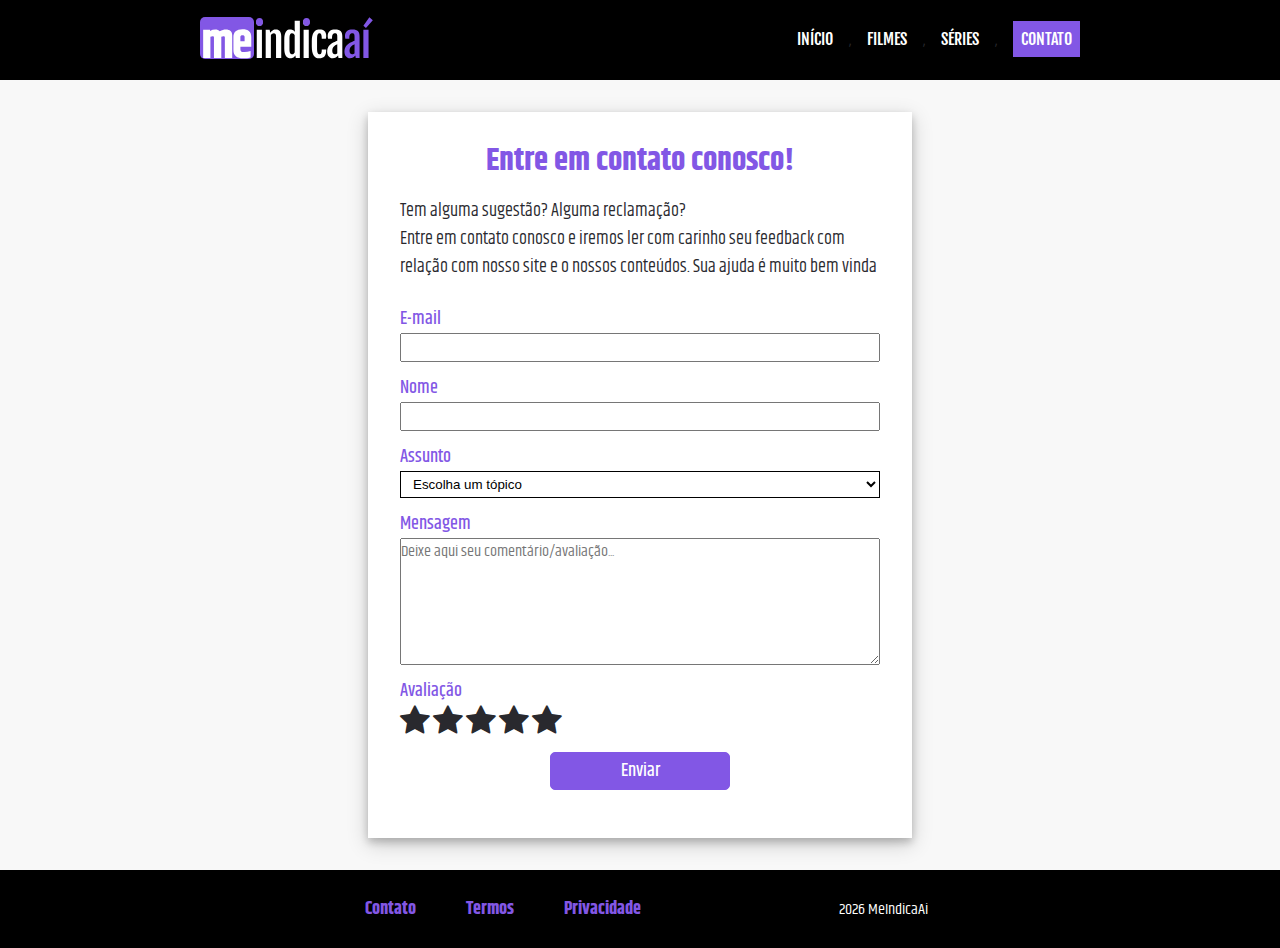
<file: contato.html>
<html lang="pt">

<head>
  <link rel="stylesheet" href="./styles/global.css">
  <link rel="stylesheet" href="https://cdnjs.cloudflare.com/ajax/libs/font-awesome/4.7.0/css/font-awesome.min.css">
  <link rel="stylesheet" href="/styles/contact/main.css">
</head>

<body>
  <main class="contact-main">
    <section class="contact-section">
      <h1>Entre em contato conosco!</h1>

      <div id="contact-subtitle">
        <p>Tem alguma sugestão? Alguma reclamação? <br /> Entre em contato conosco e iremos ler com carinho seu feedback com relação com nosso site e o nossos conteúdos. Sua ajuda é muito bem vinda</p>
      </div>
      <form class="contact-form" action="javascript:formSubmit()">
        <div class="form-group">
          <label for="email" class="control-label">E-mail</label>
          <input type="email" id="email" name="email">
          <p class="form-error email-error" hidden></p>
        </div>
        <div class="form-group">
          <label for="name" class="control-label">Nome</label>
          <input type="text" id="name" name="name">
          <p class="form-error name-error" hidden></p>
        </div>
        <div class="form-group">
          <label for="topic" class="control-label">Assunto</label>
          <select id="topic" name="topic">
          </select>
          <p class="form-error topic-error" hidden></p>
        </div>
        <div class="form-group">
          <label for="comment" class="control-label">Mensagem</label>
          <textarea type="text" id="comment" name="comment" rows="5" cols="30" placeholder="Deixe aqui seu comentário/avaliação..."></textarea>
          <p class="form-error comment-error" hidden></p>
        </div>
        <div class="form-group form-rating">
          <label for="rating" class="control-label">Avaliação</label>
          <div class="rating-stars">
            <i class="fa fa-star fa-2x"></i>
            <i class="fa fa-star fa-2x"></i>
            <i class="fa fa-star fa-2x"></i>
            <i class="fa fa-star fa-2x"></i>
            <i class="fa fa-star fa-2x"></i>
          </div>
          <p class="form-error rating-error" hidden></p>
        </div>
        <div class="form-submit">
          <button type="submit">Enviar</button>
        </div>
      </form>
    </section>
  </main>
</body>

<script src="/scripts/head.js"></script>
<script src="/scripts/nav.js"></script>
<script src="/scripts/footer.js"></script>
<script src="/scripts/contact.js"></script>

</html>
</file>
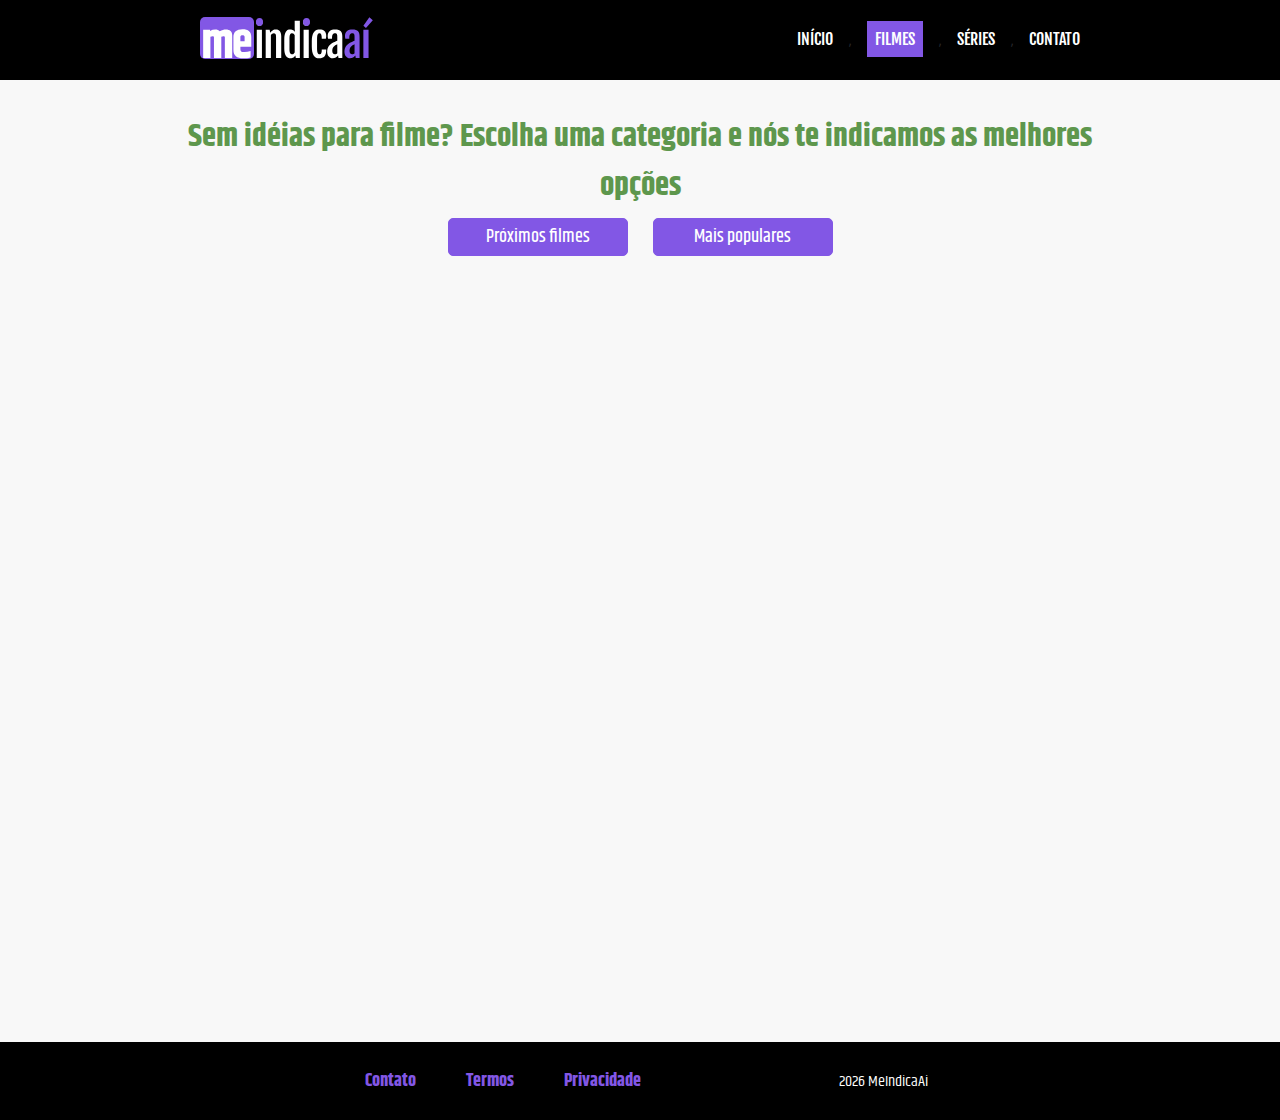
<file: filmes.html>
<html lang="pt">
  <head>
    <link rel="stylesheet" href="./styles/global.css">
    <link rel="stylesheet" href="./styles/movies-tvshows/main.css">
    <link rel="stylesheet" media="screen and (min-width: 320px) and (max-width: 729px)" href="./styles/movies-tvshows/smallscreen.css">
  </head>

  <body>
    <main>
      <section class="buttons-section">
        <h1>Sem idéias para filme? Escolha uma categoria e nós te indicamos as melhores opções</h1>
        <div>
          <button type="button" id="btn1" onclick="upcomingClick()">Próximos filmes</button>
          <button type="button" id="btn2" onclick="popularClick()">Mais populares</button>
        </div>
      </section>

      <section class="content-section"></section>
    </main>
  </body>

  <script src="/scripts/head.js"></script>
  <script src="/scripts/nav.js"></script>
  <script src="/scripts/footer.js"></script>
  <script src="/scripts/movies.js"></script>

</html>
</file>
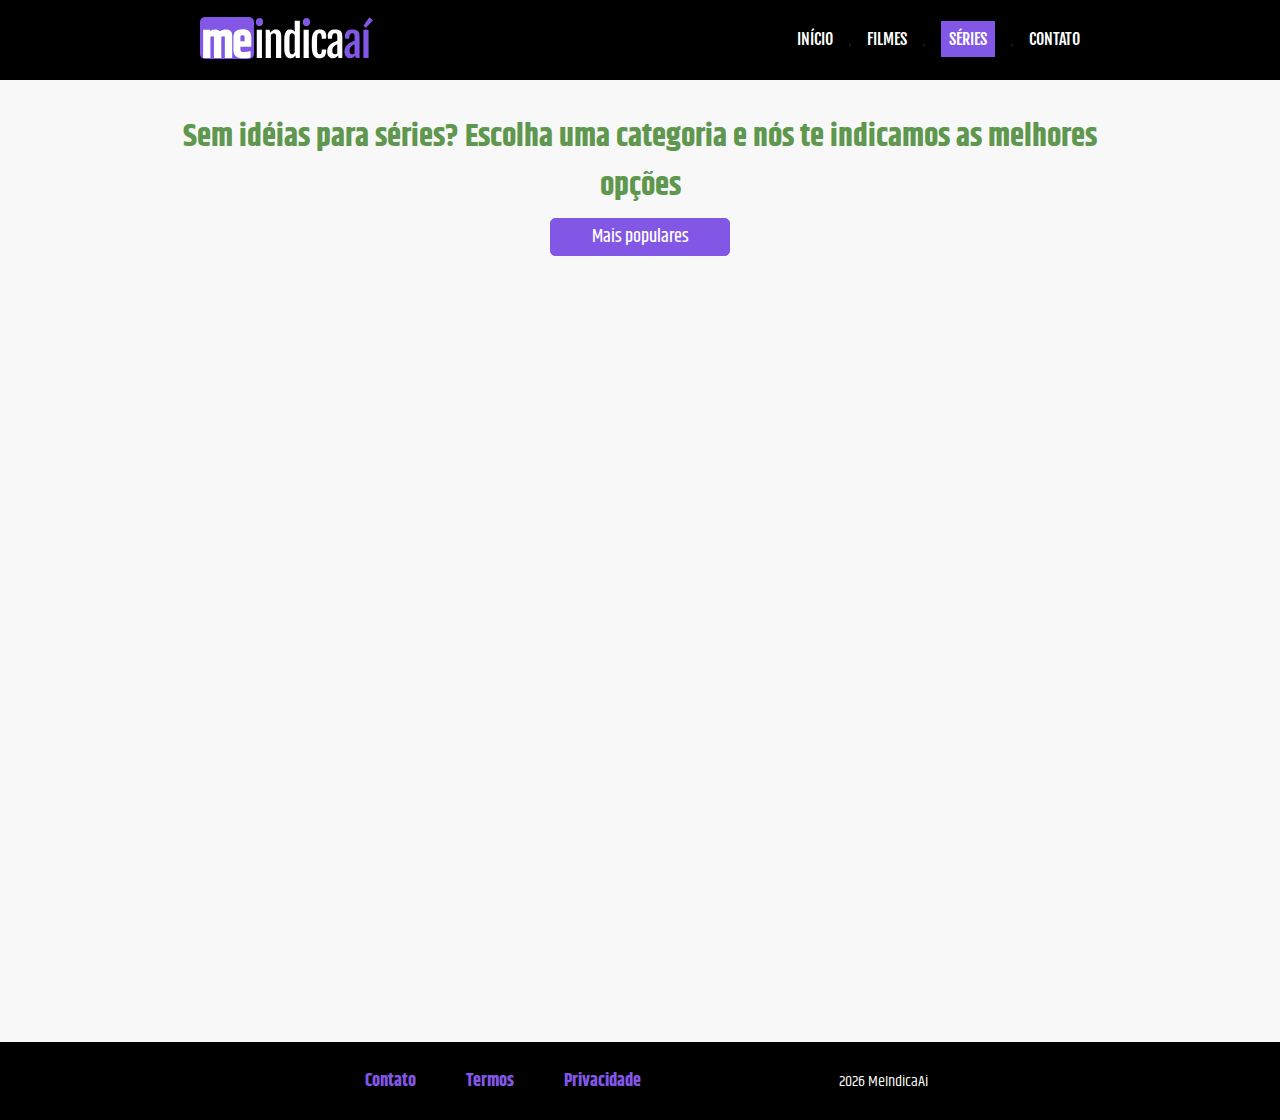
<file: series.html>
<html lang="pt">
  <head>
    <link rel="stylesheet" href="./styles/global.css">
    <link rel="stylesheet" href="./styles/movies-tvshows/main.css">
    <link rel="stylesheet" media="screen and (min-width: 320px) and (max-width: 729px)" href="./styles/movies-tvshows/smallscreen.css">
  </head>

  <body>
    <main>
      <section class="buttons-section">
        <h1>Sem idéias para séries? Escolha uma categoria e nós te indicamos as melhores opções</h1>
        <div>
          <button type="button" id="btn1" onclick="popularClick()">Mais populares</button>
        </div>
      </section>

      <section class="content-section"></section>
    </main>
  </body>

  <script src="/scripts/head.js"></script>
  <script src="/scripts/nav.js"></script>
  <script src="/scripts/footer.js"></script>
  <script src="/scripts/series.js"></script>

</html>
</file>
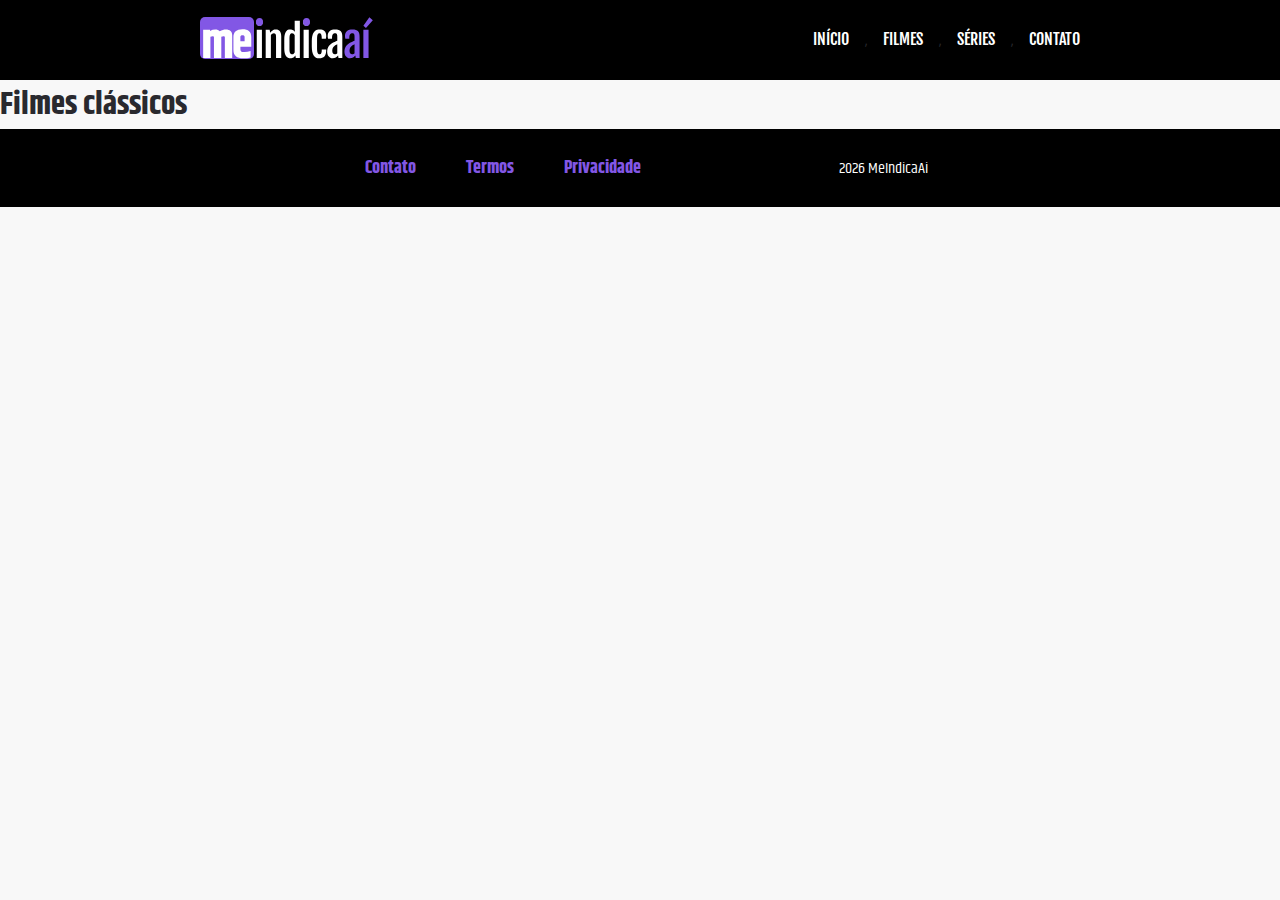
<file: trending/filmes-classicos.html>
<html lang="pt">
  <head>
    <link rel="stylesheet" href="../styles/global.css">
  </head>

  <body>
    <main>
     <h1>Filmes clássicos</h1>
    </main>
  </body>

  <script src="/scripts/head.js"></script>
  <script src="/scripts/nav.js"></script>
  <script src="/scripts/footer.js"></script>

</html>
</file>
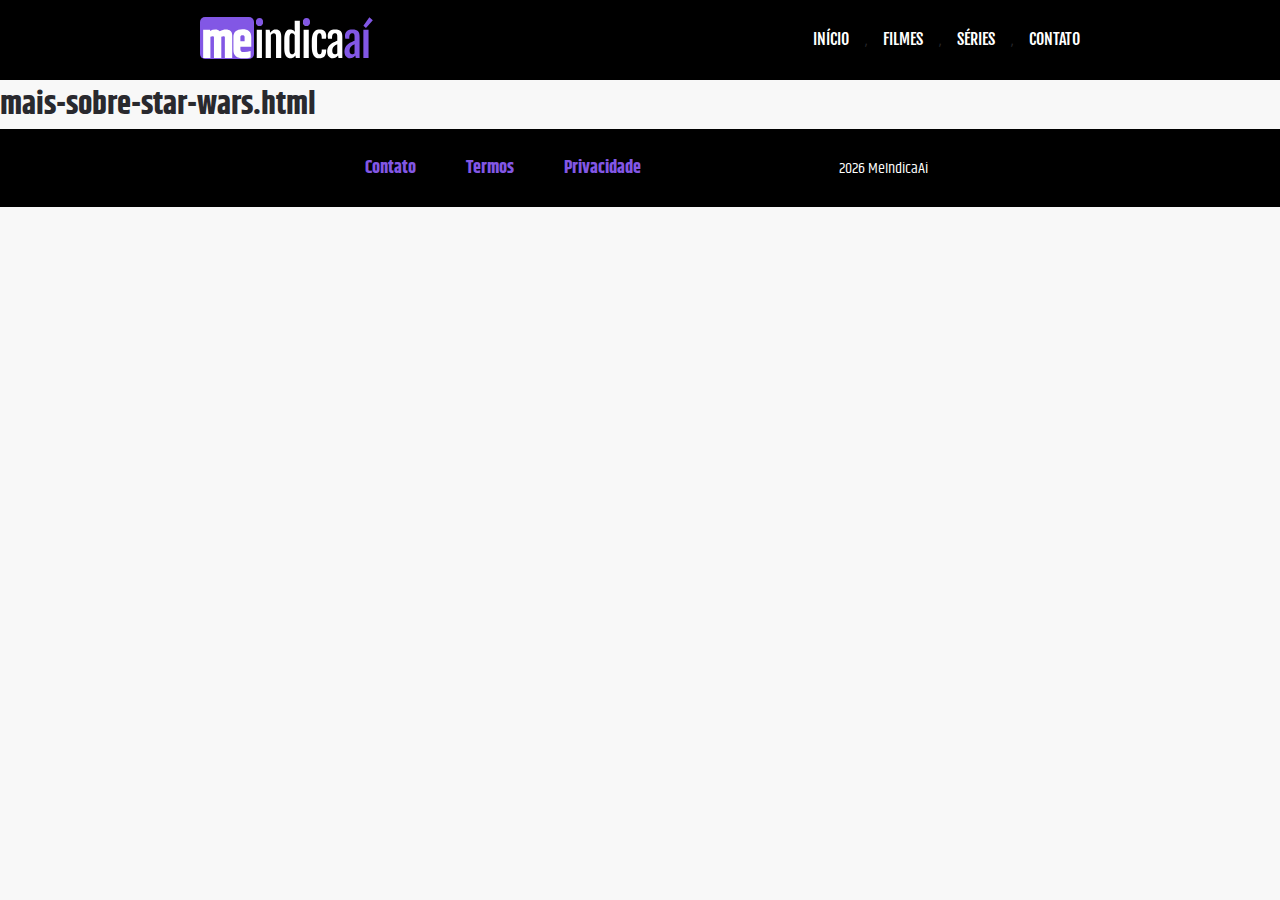
<file: trending/mais-sobre-star-wars.html>
<html lang="pt">
  <head>
    <link rel="stylesheet" href="../styles/global.css">
  </head>

  <body>
    <main>
     <h1>mais-sobre-star-wars.html</h1>
    </main>
  </body>

  <script src="/scripts/head.js"></script>
  <script src="/scripts/nav.js"></script>
  <script src="/scripts/footer.js"></script>

</html>
</file>
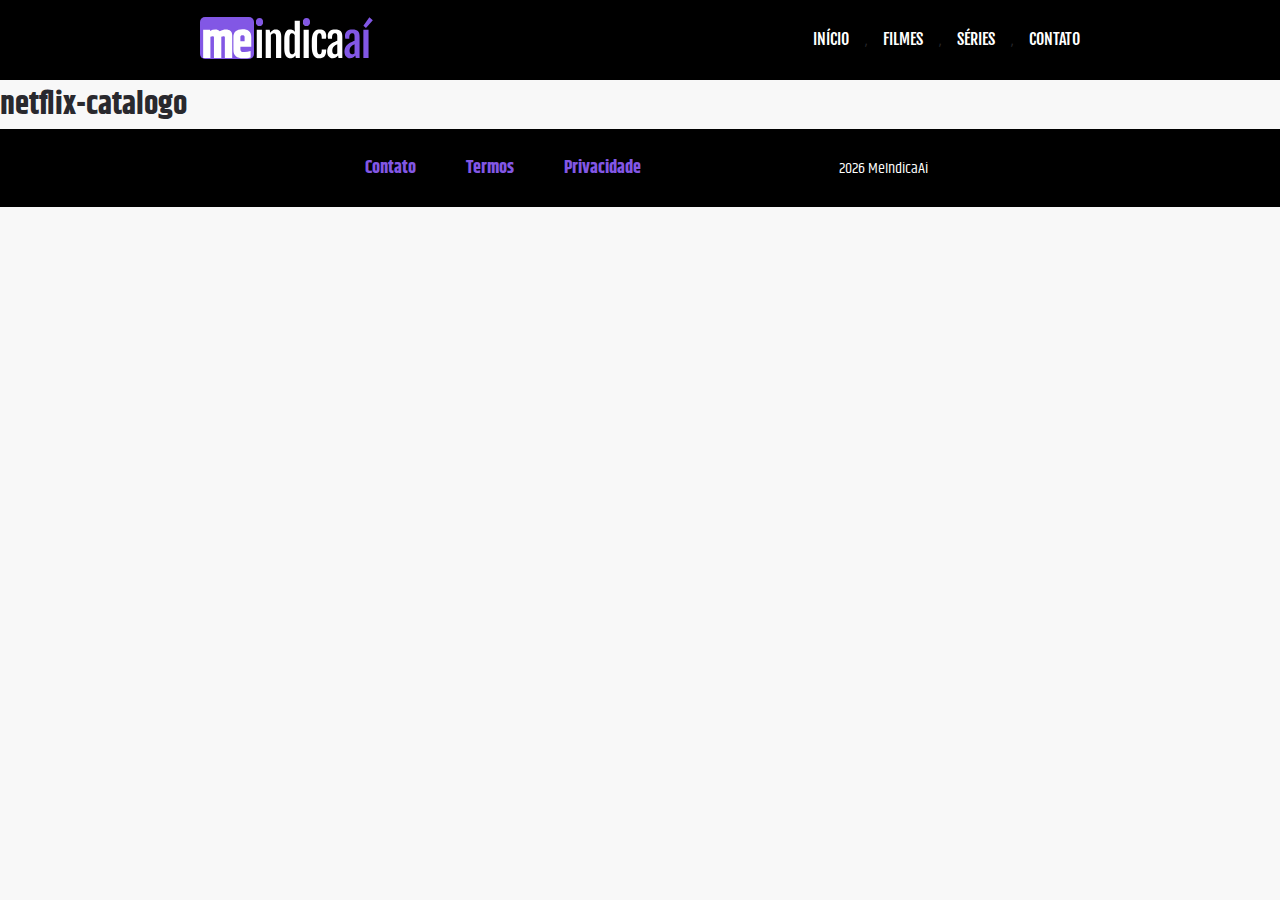
<file: trending/netflix-catalogo.html>
<html lang="pt">
  <head>
    <link rel="stylesheet" href="../styles/global.css">
  </head>

  <body>
    <main>
     <h1>netflix-catalogo</h1>
    </main>
  </body>

  <script src="/scripts/head.js"></script>
  <script src="/scripts/nav.js"></script>
  <script src="/scripts/footer.js"></script>

</html>
</file>
<file: styles/global.css>
* {
  box-sizing: border-box;
  margin: 0;
  padding: 0;
}

body {
  background: var(--background);
  color: #29292e;
}

body, input, button, textarea {
  font: 400 16px 'Khand', sans-serif;
}

input:focus, textarea:focus, select:focus {
  outline: none;
  border-color: var(--primary);
  box-shadow: 0 0 10px var(--primary);
}

button:not(:disabled):hover {
  cursor: pointer;
}

a {
  text-decoration: none;
}

:root {
  --primary: #8257E5;
  --secondary: #F5DD00;
  --success: #5E974D;
  --error: #D9615E;
  --info: #6887BB;
  --warning: #d89d00;
  --background: #F8F8F8;
  --black: #000;
  --white: #FFF;
}
</file>
<file: styles/contact/main.css>
.contact-main {
  display: flex;
  justify-content: center;
  align-items: center;

  margin: 32px auto;
}

.contact-section { 
  margin: 0 auto;
  padding: 24px 32px;

  width: 544px;

  background-color: var(--white);

  box-shadow: 0 4px 8px 0 rgba(0, 0, 0, 0.2), 0 6px 20px 0 rgba(0, 0, 0, 0.19);
}

@media (min-width: 320px) and (max-width: 616px) {
  .contact-section { 
    width: calc(100% - 15px);
  }
  
  .form-submit button {
    margin: 12px auto;
  }
}

@media (min-height: 937px) {
  .contact-main {
    height: 100%;
  }
}

.contact-section > h1 {
  text-align: center;

  margin-bottom: 12px;

  color: var(--primary);
}

.contact-section #contact-subtitle {
  font: 400 18px/28px 'Khand', sans-serif;
}

.contact-form {
  margin: 24px 0;
}

.form-group {
  display: grid;
  margin-bottom: 12px;
}

.form-group label {
  color: var(--primary);
  font: 500 18px/28px 'Khand', sans-serif;
}

.form-error {
  color: var(--error);
  font: 500 18px/28px 'Khand', sans-serif;
}

.form-group #topic {
  background-color: inherit;
  padding: 4px 8px;
  border: 1px solid var(--black);
}

.fa-star:hover {
  cursor: pointer;
}

.checked {
  color: var(--primary);
}

.form-submit {
  display: flex;
  justify-content: center;
  align-items: center;

  margin: 12px auto;
}

.form-submit button {
  padding: 4px 16px;
  font: 500 18px/28px 'Khand', sans-serif;

  width: 180px;

  color: var(--white);

  background-color: var(--primary);
  border: 1px solid var(--primary);
  border-radius: 5px;
}

.form-submit button:hover {
  opacity: 0.8;
}
</file>
<file: styles/movies-tvshows/main.css>
main {
  margin: 30px auto;
  padding: 0 150px;

  height: 100%;
}

.buttons-section {
  margin: 32px auto;
}

.buttons-section > h1 {
  color: var(--success);
  text-align: center;
}

.buttons-section > div {
  display: flex;
  justify-content: center;
  text-align: center;

  gap: 25px;

  margin: 8px 0;
}

.buttons-section button {
  padding: 4px 16px;
  font: 500 18px/28px 'Khand', sans-serif;

  width: 180px;

  color: var(--white);

  background-color: var(--primary);
  border: 1px solid var(--primary);
  border-radius: 5px;
}

.buttons-section button:disabled {
  opacity: 0.4;
  cursor: not-allowed;
}

.buttons-section button:hover {
  opacity: 0.8;
  transition: opacity 0.3s ease;
}

.content-section {
  display: grid;
  grid-template-columns: repeat(2, 1fr);
  gap: 25px;
}

@media (min-width: 730px) and (max-width: 1023px) {
  main {
    margin: 30px auto;
    padding: 0 10px;
  }

  .content-section {
    display: grid;
    grid-template-columns: repeat(2, 1fr);
    gap: 25px;
  }
}

@media (min-width: 1440px) and (max-width: 1919px) {
  .content-section {
    grid-template-columns: repeat(3, 1fr);
  }
}

@media (min-width: 1920px) {
  .content-section {
    grid-template-columns: repeat(4, 1fr);
  }
}

.card-container {
  width: 342px;
  margin: 0 auto;

  height: 100%;
  border: 1px solid rgba(130, 87, 229, 0.45);
}

.card-title-container {
  display: flex;
  
  justify-content: center;
  align-items: center;
  text-align: center;

  padding: 4px 12px;

  height: 80px;
}

h2, h3, h4 {
  color: var(--primary);
}

.card-content {
  width: 100%;
  padding: 4px 12px;
}

.card-content > div {
  margin-top: 8px;
}

.genres-toats {
  display: grid;
  grid-template-columns: repeat(auto-fit, minmax(110px, 1fr));
  gap: 5px;
  
  text-align: center;
  justify-content: flex-start;
  align-items: center;
}

.genres-toats div {
  border-radius: 6px;
  background: orange;
  padding: 2px 6px;
  font: bold 18px/32px 'Khand', sans-serif;
  color: var(--white);

  margin-right: 4px;
}

.card-synopsis p {
  text-align: justify;
  font: 400 16px/28px 'Khand', sans-serif;
}

.card-infos {
  display: grid;
  grid-template-rows: repeat(3, 1fr);
}

.card-infos > div {
  display: grid;
  grid-template-columns: repeat(2, 1fr);
  justify-content: center;
  align-items: center;
  gap: 25px;

  margin: 4px 0;
}

.card-infos > div {
  text-align: center;
}

.card-infos p {
  font: 400 18px/28px 'Khand', sans-serif;
}
</file>
<file: styles/movies-tvshows/smallscreen.css>
main {
  margin: 16px 0;
  padding: 12px;
}

.content-section {
  display: grid;
  grid-template-columns: 1fr;
}

@media (max-width: 352px) {
  main {
    margin: 12px 0;
  }

  .card-container {
    width: calc(100% - 20px);
  }

  img {
    width: calc(100% - 5px);
  }
}
</file>
